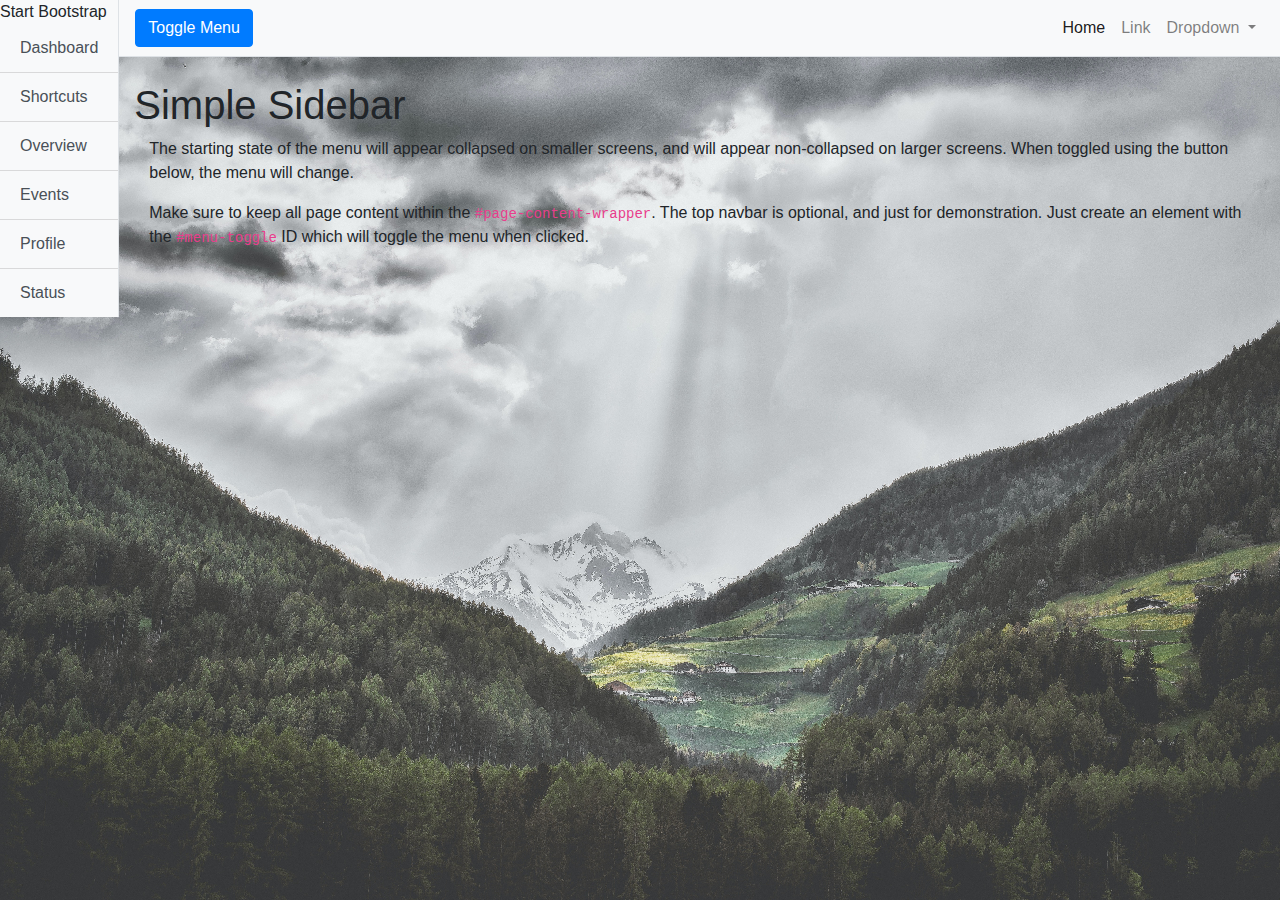
<file: src/main/resources/static/css/index.html>
<!DOCTYPE html>
<html lang="en">

<head>

  <meta charset="utf-8">
  <meta name="viewport" content="width=device-width, initial-scale=1, shrink-to-fit=com">
  <meta name="description" content="">
  <meta name="author" content="">

  <title>Simple Sidebar - Start Bootstrap Template</title>

  <!-- Bootstrap core CSS -->
  <link href="vendor/bootstrap/css/bootstrap.min.css" rel="stylesheet">

  <!-- Custom styles for this template -->
  <link href="main/welcome.css" rel="stylesheet">

</head>

<body>

  <div class="d-flex" id="wrapper">

    <!-- Sidebar -->
    <div class="bg-light border-right" id="sidebar-wrapper">
      <div class="sidebar-heading">Start Bootstrap </div>
      <div class="list-group list-group-flush">
        <a href="#" class="list-group-item list-group-item-action bg-light">Dashboard</a>
        <a href="#" class="list-group-item list-group-item-action bg-light">Shortcuts</a>
        <a href="#" class="list-group-item list-group-item-action bg-light">Overview</a>
        <a href="#" class="list-group-item list-group-item-action bg-light">Events</a>
        <a href="#" class="list-group-item list-group-item-action bg-light">Profile</a>
        <a href="#" class="list-group-item list-group-item-action bg-light">Status</a>
      </div>
    </div>
    <!-- /#sidebar-wrapper -->

    <!-- Page Content -->
    <div id="page-content-wrapper">

      <nav class="navbar navbar-expand-lg navbar-light bg-light border-bottom">
        <button class="btn btn-primary" id="menu-toggle">Toggle Menu</button>

        <button class="navbar-toggler" type="button" data-toggle="collapse" data-target="#navbarSupportedContent" aria-controls="navbarSupportedContent" aria-expanded="false" aria-label="Toggle navigation">
          <span class="navbar-toggler-icon"></span>
        </button>

        <div class="collapse navbar-collapse" id="navbarSupportedContent">
          <ul class="navbar-nav ml-auto mt-2 mt-lg-0">
            <li class="nav-item active">
              <a class="nav-link" href="#">Home <span class="sr-only">(current)</span></a>
            </li>
            <li class="nav-item">
              <a class="nav-link" href="#">Link</a>
            </li>
            <li class="nav-item dropdown">
              <a class="nav-link dropdown-toggle" href="#" id="navbarDropdown" role="button" data-toggle="dropdown" aria-haspopup="true" aria-expanded="false">
                Dropdown
              </a>
              <div class="dropdown-menu dropdown-menu-right" aria-labelledby="navbarDropdown">
                <a class="dropdown-item" href="#">Action</a>
                <a class="dropdown-item" href="#">Another action</a>
                <div class="dropdown-divider"></div>
                <a class="dropdown-item" href="#">Something else here</a>
              </div>
            </li>
          </ul>
        </div>
      </nav>

      <div class="container-fluid">
        <h1 class="mt-4">Simple Sidebar</h1>
        <p>The starting state of the menu will appear collapsed on smaller screens, and will appear non-collapsed on larger screens. When toggled using the button below, the menu will change.</p>
        <p>Make sure to keep all page content within the <code>#page-content-wrapper</code>. The top navbar is optional, and just for demonstration. Just create an element with the <code>#menu-toggle</code> ID which will toggle the menu when clicked.</p>
      </div>
    </div>
    <!-- /#page-content-wrapper -->

  </div>
  <!-- /#wrapper -->

  <!-- Bootstrap core JavaScript -->
  <script src="vendor/jquery/jquery.min.js"></script>
  <script src="vendor/bootstrap/js/bootstrap.bundle.min.js"></script>

  <!-- Menu Toggle Script -->
  <script>
    $("#menu-toggle").click(function(e) {
      e.preventDefault();
      $("#wrapper").toggleClass("toggled");
    });
  </script>

</body>

</html>
</file>
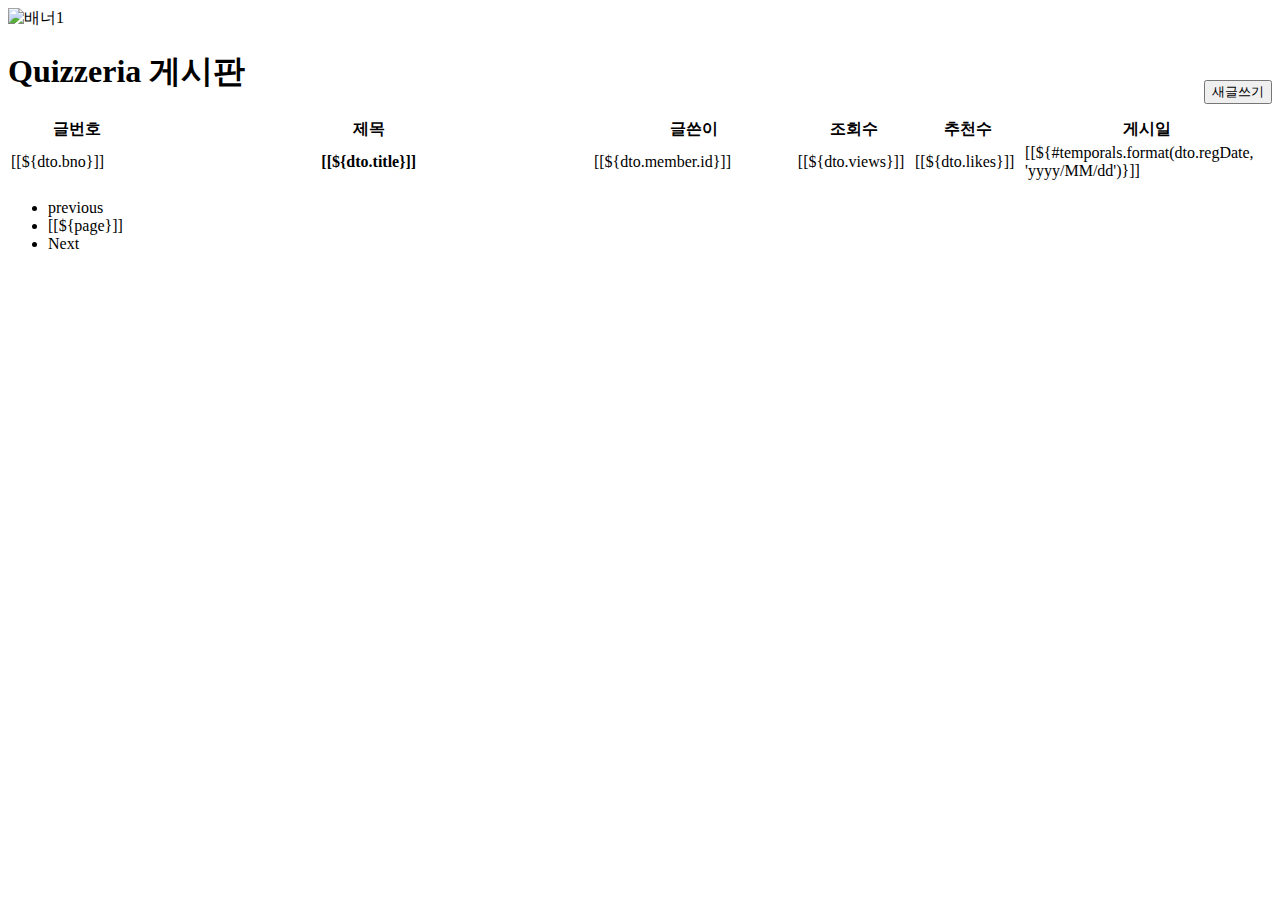
<file: src/main/resources/templates/board/board_main.html>
<!DOCTYPE html>
<html lang="en" xmlns:th="http://www.thymeleaf.org" xmlns="http://www.w3.org/1999/xhtml">
<link th:href="@{/css/style.css}" rel="stylesheet">
<link th:href="@{/css/board/board_main.css}" rel="stylesheet">
<script th:src="@{/css/js/board/board.js}" defer></script>

<body>

<header th:replace="/layout/header_layout :: header_layout"></header>

<div id="board_banner">
  <div id="banner">
    <img th:src="@{/css/images/board/board_banner1.jpg}" alt="배너1">
    <img th:src="@{/css/images/board/board_banner2.jpg}" alt="배너2" style="display: none">
    <img th:src="@{/css/images/board/board_banner3.jpg}" alt="배너3" style="display: none">
  </div>
</div>

<div id="container_main">

      <h1 class = "mt-4" id="board_header">Quizzeria 게시판
        <span>
           <a th:href="@{/board/board_register}">
             <button type="button" class="btn btn-outline-primary" style="margin-top: 30px; float: right">새글쓰기</button>
           </a>
        </span>
      </h1>

      <div id="board_section" th:fragment="board_section">
          <table class="table table-hover">
            <thead>
            <tr>
              <th scope="col" style="width: 10%;" class="text-center">글번호</th>
              <th scope="col" style="width: 33%;" class="text-center">제목</th>
              <th scope="col" style="width: 15%;" class="text-center">글쓴이</th>
              <th scope="col" style="width: 7%;" class="text-center">조회수</th>
              <th scope="col" style="width: 7%;" class="text-center">추천수</th>
              <th scope="col" style="width: 16%;" class="text-center">게시일</th>
            </tr>
            </thead>
            <tbody>
              <tr id="board_table" th:each="dto : ${result.dtoList}">
                <td class="text-center">[[${dto.bno}]]</td>
                <th scope="row">
                  <a th:href="@{/board/board_view(bno=${dto.bno})}">
                    [[${dto.title}]]
                  </a>
                </th>
                <td class="text-center">[[${dto.member.id}]]</td>
                <td class="text-center">[[${dto.views}]]</td>
                <td class="text-center">[[${dto.likes}]]</td>
                <td class="text-center">[[${#temporals.format(dto.regDate, 'yyyy/MM/dd')}]]</td>
              </tr>
              </tr>
              </tr>
            </tbody>
          </table>

        <ul class="pagination h-100 justify-content-center align-items-center">
          <li class="page-item" th:if="${result.prev}">
            <a class="page-link" th:href="@{/board/board_main(page=${result.start -1},
                type=${pageRequestDTO.type},
                keyword = ${pageRequestDTO.keyword})}" tabindex="-1">previous</a>
          </li>

          <li th:class=" 'page-item' + ${result.page == page?'active':''}" th:each="page:${result.pageList}">
            <a class="page-link" th:href="@{/board/board_main(page=${page},
                type = ${pageRequestDTO.type},
                keyword = ${pageRequestDTO.keyword} )}">[[${page}]]</a>
          </li>

          <li th:class="page-item" th:if="${result.next}">
            <a class="page-link" th:href="@{/board/board_main(page=${result.end +1},
                type=${pageRequestDTO.type},
                keyword = ${pageRequestDTO.keyword} )}">Next</a>
          </li>
        </ul>


      </div>
    </div>


<footer th:replace="/layout/footer_layout :: footer_layout"></footer>

</body>




</html>
</file>
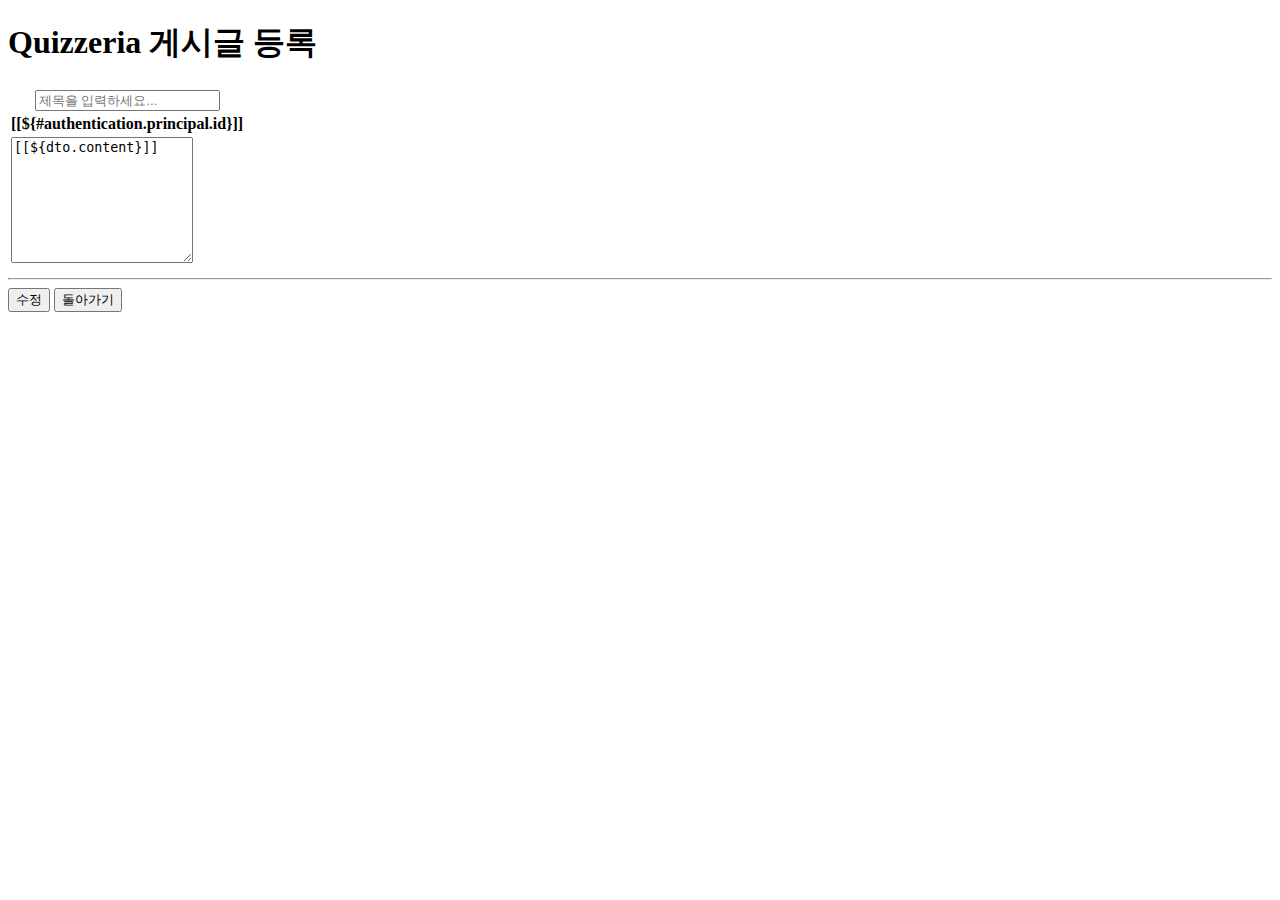
<file: src/main/resources/templates/board/board_modify.html>
<!DOCTYPE html>
<html lang="en" xmlns:th="http://www.thymeleaf.org">
<link th:href="@{/css/board/board_register.css}" rel="stylesheet">

<body>

<header th:replace="/layout/header_layout :: header_layout"></header>

<div id="container_register">

    <h1 class = "mt-4">Quizzeria 게시글 등록</h1>

    <form th:action="@{/board/board_modify}" th:method="post">

        <table class="table" id="table_main">
            <thead>
            <tr>
                <th scope="col">
                    <input id="title_text" type="text" class="form-control" name="title" placeholder="제목을 입력하세요..." th:value="${dto.title}">
                </th>
            </tr>
            <tr>
                <th scope="col">[[${#authentication.principal.id}]]</th>
            </tr>
            </thead>

            <tbody>
            <tr>
                <td>
                    <div class="form-group">
                        <textarea id="content_text" class="form-control" rows="8" name="content" placeholder="내용을 입력하세요...">[[${dto.content}]]</textarea>
                    </div>
                </td>
            </tr>
            </tbody>

        </table>
        <!--        <div>[[${#authentication.principal.id}]]</div>-->
        <!--        <div>[[${#authentication.principal.mno}]]</div>-->
        <input type="hidden" name="bno" th:value="${dto.bno}">
        <input type="hidden" name="id" value="[[${#authentication.principal.id}]]">
        <input type="hidden" name="hidden" value="N">
        <input type="hidden" name="category" value="Others">
        <input type="hidden" name="likes" value="0">
        <input type="hidden" name="views" value="0">
        <input type="hidden" name="member" value="[[${#authentication.principal.mno}]]">



        <hr>

        <button type="submit" class="btn btn-outline-primary">수정</button>

        <a th:href="@{/board/board_main}">
            <button type="button" class="btn btn-outline-primary">돌아가기</button>
        </a>


    </form>

</div>

<footer th:replace="/layout/footer_layout :: footer_layout"></footer>

</body>


<script th:inline="javascript">
    window.onload = function(){
        var autu = [[${#authentication.principal.mno}]];
        $('input[name=member]').attr('value',autu);
    }
</script>

</html>
</file>
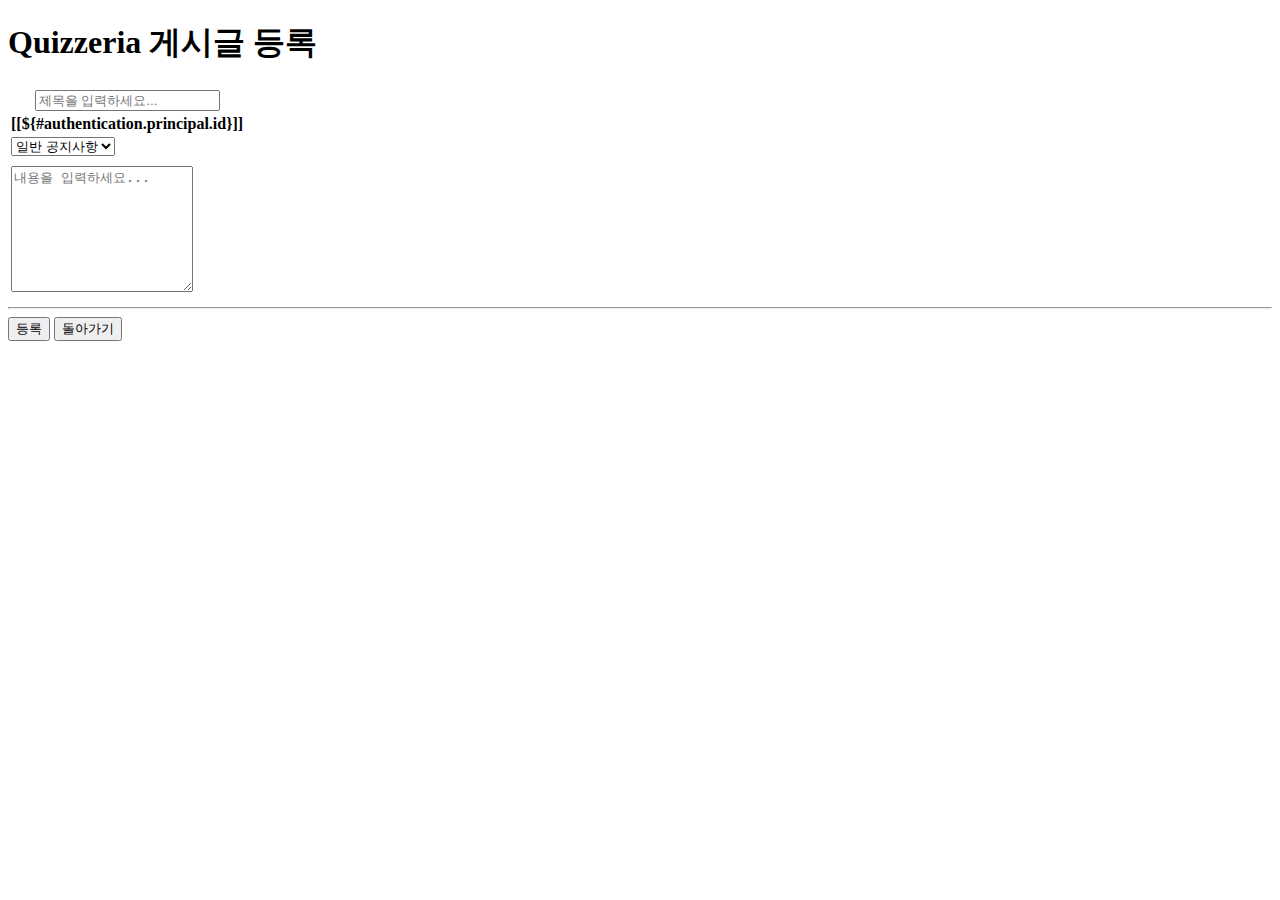
<file: src/main/resources/templates/board/board_register.html>
<!DOCTYPE html>
<html lang="en" xmlns:th="http://www.thymeleaf.org" xmlns:sec="http://www.w3.org/1999/xhtml">
<link th:href="@{/css/board/board_register.css}" rel="stylesheet">

<body>

<header th:replace="/layout/header_layout :: header_layout"></header>

<div id="container_register">

    <h1 class = "mt-4">Quizzeria 게시글 등록</h1>

    <form th:action="@{/board/board_register}" th:method="post">

        <table class="table" id="table_main">
            <thead>
            <tr>
                <th scope="col">
                    <input id="title_text" type="text" class="form-control" name="title" placeholder="제목을 입력하세요...">
                </th>
            </tr>
            <tr>
                <th scope="col">[[${#authentication.principal.id}]]</th>
            </tr>
            </thead>

            <tbody>
            <tr>
                <td>
                    <div sec:authorize="hasRole('ROLE_ADMIN')">
                        <select name="category" style="margin-bottom: 10px">
                            <option value="General">일반 공지사항</option>
                            <option value="Important">중요 공지사항</option>
                        </select>
                    </div>
                    <div class="form-group">
                        <textarea id="content_text" class="form-control" rows="8" name="content" placeholder="내용을 입력하세요..."></textarea>
                    </div>
                </td>
            </tr>
            </tbody>

        </table>

        <input type="hidden" name="id" value="[[${#authentication.principal.id}]]">
        <input type="hidden" name="hidden" value="N">
        <div sec:authorize="hasRole('ROLE_USER')">
            <input type="hidden" name="category" value="Others">
        </div>
        <input type="hidden" name="likes" value="0">
        <input type="hidden" name="views" value="0">
        <input type="hidden" name="regDate" value="">
        <input type="hidden" name="member" value="[[${#authentication.principal.mno}]]">

        <hr>

        <button type="submit" class="btn btn-outline-primary">등록</button>

        <a th:href="@{/board/board_main}">
            <button type="button" class="btn btn-outline-primary">돌아가기</button>
        </a>



    </form>

</div>

<footer th:replace="/layout/footer_layout :: footer_layout"></footer>

</body>


<script th:inline="javascript">
    window.onload = function(){
        var autu = [[${#authentication.principal.mno}]];
        $('input[name=member]').attr('value',autu);
    }
</script>

</html>
</file>
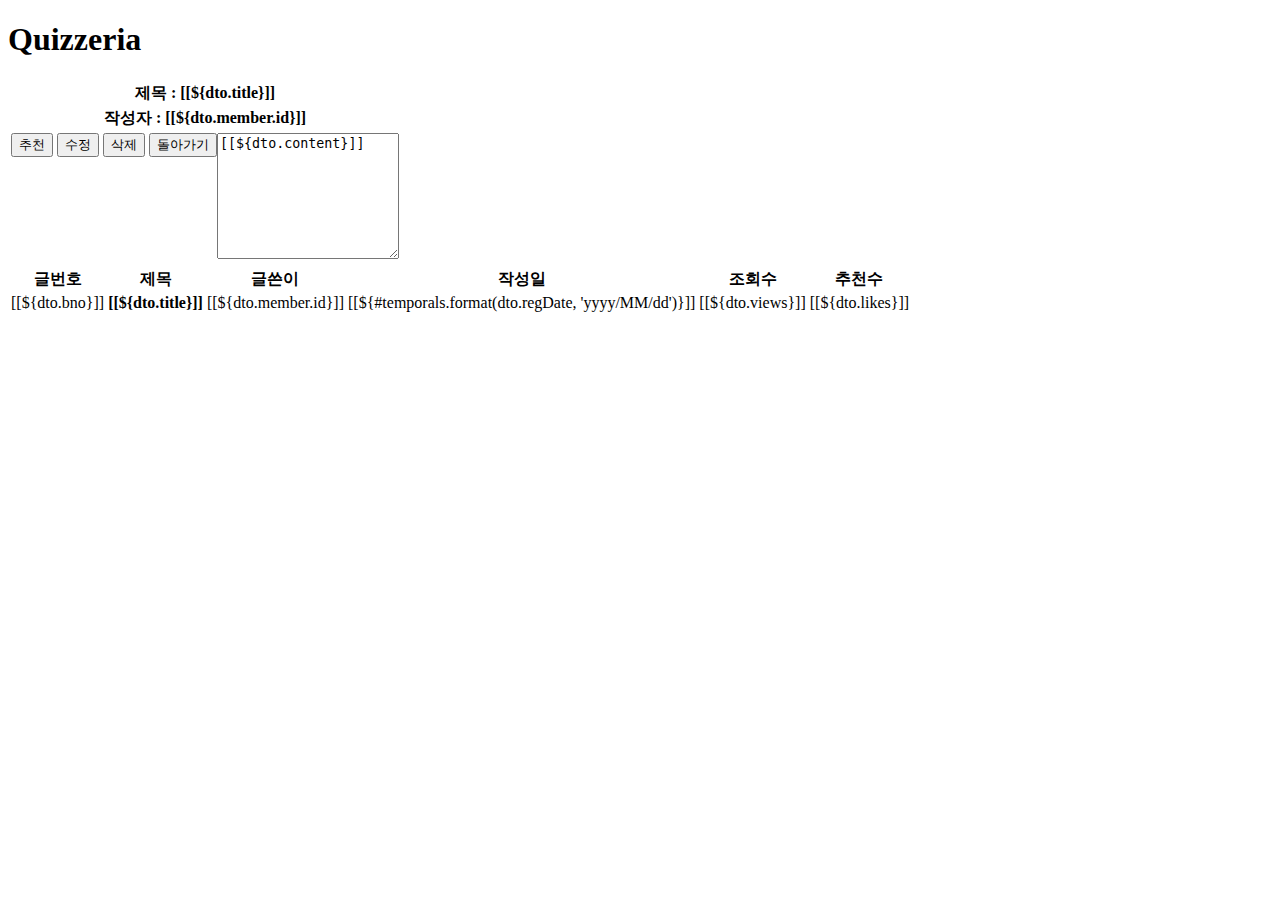
<file: src/main/resources/templates/board/board_view.html>
<!DOCTYPE html>
<html lang="en" xmlns:th="http://www.thymeleaf.org">
<link th:href="@{/css/style.css}" rel="stylesheet">
<link th:href="@{/css/board/board_view.css}" rel="stylesheet">

<body>

<header th:replace="/layout/header_layout :: header_layout"></header>


<div id="container_view">

  <h1 class = "mt-4">Quizzeria</h1>

  <div id="view_main">
    <table class="table" id="table_main">
      <thead>
      <tr>
        <th scope="col">제목 : [[${dto.title}]]</th>
      </tr>
      <tr>
        <th scope="col">작성자 : [[${dto.member.id}]]</th>
      </tr>
      </thead>

      <tbody>
      <tr>
        <td>
          <div style="float:right;">
            <textarea id="table_content" rows="8" readonly>[[${dto.content}]]</textarea>
          </div>

          <div style="float: right">
          <span>
              <a th:href="@{/board/like(bno=${dto.bno})}">
                <button type="button" class="btn btn-outline-primary">추천</button>
              </a>
          </span>
              <span th:if="${#authentication.principal.id eq dto.member.id}">
              <a th:href="@{/board/board_modify(bno = ${dto.bno})}">
                <button type="button" class="btn btn-outline-primary">수정</button>
              </a>
          </span>
              <span th:if="${#authentication.principal.id eq dto.member.id}" >
              <a th:href="@{/board/delete(bno=${dto.bno})}">
                <button type="button" class="btn btn-outline-primary">삭제</button>
              </a>
          </span>
              <a th:href="@{/board/board_main}">
                <button type="button" class="btn btn-outline-primary">돌아가기</button>
              </a>
          </div>
        </td>



      </tr>


      </tbody>

    </table>



  </div>

    <div id="board_section_view" th:fragment="board_section">
      <table class="table table-hover">
        <thead>
        <tr>
          <th scope="col">글번호</th>
          <th scope="col">제목</th>
          <th scope="col">글쓴이</th>
          <th scope="col">작성일</th>
          <th scope="col">조회수</th>
          <th scope="col">추천수</th>
        </tr>
        </thead>

        <today>

          <tr id="board_table" th:each="dto : ${result.dtoList}">
            <td>[[${dto.bno}]]</td>
            <th scope="row">
              <a th:href="@{/board/board_view(bno=${dto.bno})}">
                [[${dto.title}]]
              </a>
            </th>
            <td>[[${dto.member.id}]]</td>
            <td>[[${#temporals.format(dto.regDate, 'yyyy/MM/dd')}]]</td>
            <td>[[${dto.views}]]</td>
            <td>[[${dto.likes}]]</td>
          </tr>
        </today>
      </table>
    </div>

</div>


<footer th:replace="/layout/footer_layout :: footer_layout"></footer>

</body>


<script th:inline="javascript">


</script>

</html>
</file>
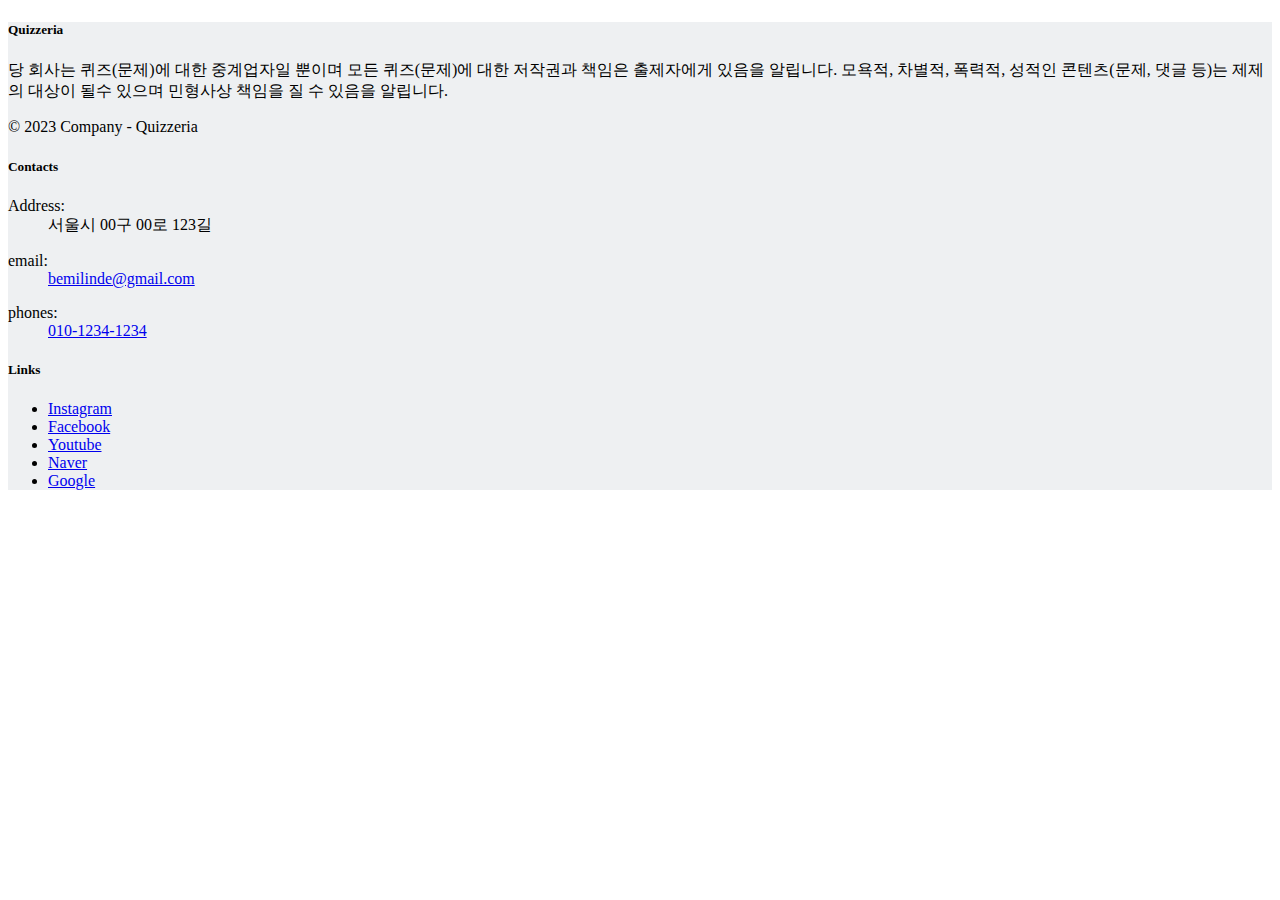
<file: src/main/resources/templates/layout/footer_layout.html>
<!DOCTYPE html>

<!-- Custom styles for this template -->
<link th:href="@{/css/style.css}" rel="stylesheet">
<link th:href="@{/css/footer.css}" rel="stylesheet">

<html lang="en" xmlns:th="http://www.thymeleaf.org">
  <footer th:fragment="footer_layout">

    <footer class="section footer-classic context-dark bg-image" style="background: #eef0f2">
      <div class="container">
        <div class="row row-30">
          <div class="col-md-4 col-xl-5">
            <div class="pr-xl-4">
              <h5>Quizzeria</h5>
              <p>당 회사는 퀴즈(문제)에 대한 중계업자일 뿐이며 모든 퀴즈(문제)에 대한 저작권과 책임은 출제자에게 있음을 알립니다. 모욕적, 차별적, 폭력적, 성적인 콘텐츠(문제, 댓글 등)는 제제의 대상이 될수 있으며 민형사상 책임을 질 수 있음을 알립니다.
                <!-- Rights-->
              <p class="rights"><span>©  </span><span class="copyright-year">2023</span><span> </span><span>Company</span><span> - </span><span>Quizzeria</span></p>
            </div>
          </div>
          <div class="col-md-4">
            <h5>Contacts</h5>
            <dl class="contact-list">
              <dt>Address:</dt>
              <dd>서울시 00구 00로 123길</dd>
            </dl>
            <dl class="contact-list">
              <dt>email:</dt>
              <dd><a href="mailto:#">bemilinde@gmail.com</a></dd>
            </dl>
            <dl class="contact-list">
              <dt>phones:</dt>
              <dd><a href="tel:#">010-1234-1234</a>
              </dd>
            </dl>
          </div>
          <div class="col-md-4 col-xl-3">
            <h5>Links</h5>
            <ul class="nav-list">
              <li><a href="#" target="_blank">Instagram</a></li>
              <li><a href="#" target="_blank">Facebook</a></li>
              <li><a href="#" target="_blank">Youtube</a></li>
              <li><a href="https://www.naver.com/" target="_blank">Naver</a></li>
              <li><a href="https://www.google.co.kr/?hl=ko" target="_blank">Google</a></li>
            </ul>
          </div>
        </div>
      </div>
    </footer>

  </footer>
</html>
</file>
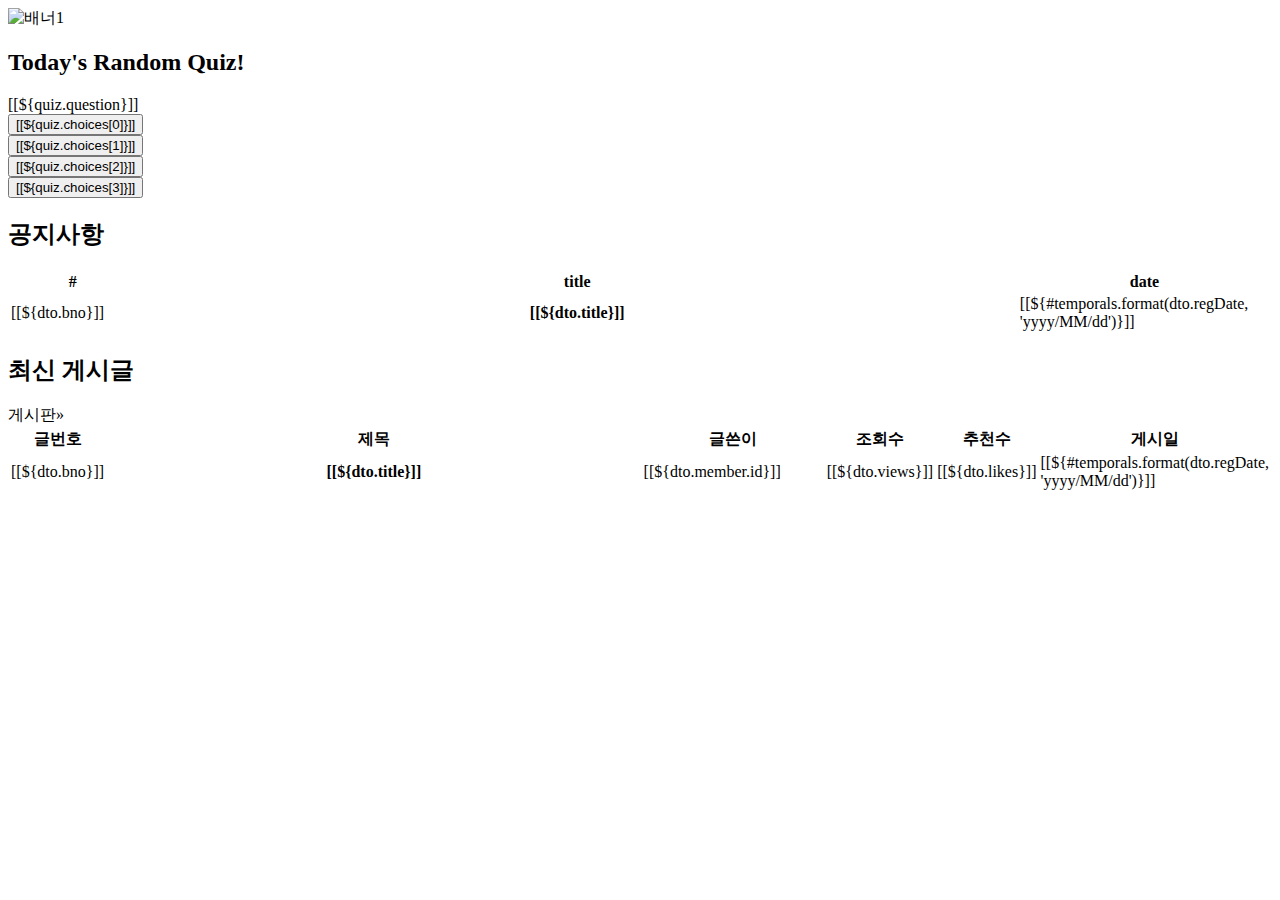
<file: src/main/resources/templates/main/home.html>
<!DOCTYPE html>
<html lang="en" xmlns:th="http://www.thymeleaf.org">

<head>
    <meta charset="UTF-8">
    <title>Quizzeria</title>
    <script th:src="@{/css/js/main/home.js}" defer></script>
    <link th:href="@{/css/style.css}" rel="stylesheet">
    <link th:href="@{/css/main/home.css}" rel="stylesheet">
</head>
    <body>
        <header th:replace="/layout/header_layout :: header_layout"></header>

    <div id="container">

        <div id="top">
            <div id="banner">
                <img th:src="@{/css/images/main/banner1.jpg}" alt="배너1">
                <img th:src="@{/css/images/main/banner2.jpg}" alt="배너2" style="display: none">
                <img th:src="@{/css/images/main/banner3.jpg}" alt="배너3" style="display: none">
            </div>
        </div>
        <div id="mid">
            <div id="content">
                <div id="today_Quiz">
                    <div id="quiz_title">
                        <h2>Today's Random Quiz!</h2>
                    </div>
                    <div class="card">
                        <div id="ran_question" class="text-center">
                            [[${quiz.question}]]
                        </div>
                        <div id="ran_choices">
                            <div id="ran_c_1">
                                <button id="btn-4-1" type="button" class="btn btn-outline-secondary btn1" th:value="${quiz.choices[0]}" >[[${quiz.choices[0]}]]</button>
                            </div>
                            <div id="ran_c_2">
                                <button id="btn-4-2" type="button" class="btn btn-outline-secondary btn2" th:value="${quiz.choices[1]}" >[[${quiz.choices[1]}]]</button>
                            </div>
                            <div id="ran_c_3">
                                <button id="btn-4-3" type="button" class="btn btn-outline-secondary btn3" th:value="${quiz.choices[2]}" >[[${quiz.choices[2]}]]</button>
                            </div>
                            <div id="ran_c_4">
                                <button id="btn-4-4" type="button" class="btn btn-outline-secondary btn4" th:value="${quiz.choices[3]}" >[[${quiz.choices[3]}]]</button>
                            </div>

                        </div>
                    </div>
                </div>
                <div id="notice"> <!-- 홈에서 보이는 공지는 5~6개 까지만 표시, 중요공지 2개 + 최신공지 4개 -->
                    <div id="notice_top">
                        <div id="notice_title">
                            <h2>공지사항</h2>
                        </div>
                    </div>
                    <div id="notice_contents">
                        <table class="table table-hover">
                            <thead>
                            <tr>
                                <th scope="col" style="width: 10%;">#</th>
                                <th scope="col" style="width: 70%;">title</th>
                                <th scope="col" style="width: 20%;">date</th>
                            </tr>
                            </thead>
                            <tbody> <!-- category 사용해서 important2개 general4개 나오도록 -->
                            <tr id="notice_table" th:each="dto : ${board}">
                                <th:block th:if="${dto.category eq 'Important' or dto.category eq 'General'}">
                                    <td>[[${dto.bno}]]</td>
                                    <th scope="row">
                                        <a th:href="@{/board/board_view(bno=${dto.bno})}">
                                            [[${dto.title}]]
                                        </a>
                                    </th>
                                    <td>[[${#temporals.format(dto.regDate, 'yyyy/MM/dd')}]]</td>
                                </th:block>
                            </tr>
                            </tbody>
                        </table>
                    </div>
                </div>
            </div>
        </div>
        <div id="bot">
            <div id="board_new">
                <div id="board_top">
                    <div id="board_title">
                        <h2>최신 게시글</h2>
                    </div>
                    <div id="board_btn">
                        <a th:href="@{/board/board_main}">게시판&raquo;</a>
                    </div>
                </div>
                <div id="board_content">
                    <table class="table table-hover">
                        <thead>
                        <tr>
                            <th scope="col" style="width: 7%;">글번호</th>
                            <th scope="col" style="width: 48%;">제목</th>
                            <th scope="col" style="width: 15%;">글쓴이</th>
                            <th scope="col" style="width: 7%;">조회수</th>
                            <th scope="col" style="width: 7%;">추천수</th>
                            <th scope="col" style="width: 16%;">게시일</th>
                        </tr>
                        </thead>

                        <tbody>

                        <tr id="board_table" th:each="dto : ${board}">
                            <td>[[${dto.bno}]]</td>
                            <th scope="row">
                                <a th:href="@{/board/board_view(bno=${dto.bno})}">
                                    [[${dto.title}]]
                                </a>
                            </th>
                            <td>[[${dto.member.id}]]</td>
                            <td>[[${dto.views}]]</td>
                            <td>[[${dto.likes}]]</td>
                            <td>[[${#temporals.format(dto.regDate, 'yyyy/MM/dd')}]]</td>
                        </tr>

                        </tbody>
                    </table>

                </div>
            </div>
        </div>
    </div>

        <footer th:replace="/layout/footer_layout :: footer_layout"></footer>
    </body>
<script th:inline="javascript">

    function checkAnswer(selectedChoice) {

        var choices = JSON.parse(`[[${quiz.choices}]]`);
        var answer = [[${quiz.answer}]];
        console.log("선택한 값  choices: " + choices);
        console.log("선택한 값 : " + selectedChoice);
        console.log("정답 값 : " + answer);
        // 선택한 선택지와 정답 비교
        alert(selectedChoice);
        // if (selectedChoice === answer) {
        //     // 정답인 경우
        //     alert('정답입니다!');
        //     // 여기에 정답 처리에 대한 추가적인 동작을 추가할 수 있습니다.
        // } else {
        //     // 오답인 경우
        //     alert('오답입니다!');
        //     // 여기에 오답 처리에 대한 추가적인 동작을 추가할 수 있습니다.
        // }
    }

    document.getElementById('btn-4-1').addEventListener('click', function() {
        var selectedChoice = document.getElementById('btn-4-1').value;
        checkAnswer(selectedChoice);
    });
    document.getElementById('btn-4-2').addEventListener('click', function() {
        var selectedChoice = document.getElementById('btn-4-2').value;
        checkAnswer(selectedChoice);
    });
    document.getElementById('btn-4-3').addEventListener('click', function() {
        var selectedChoice = document.getElementById('btn-4-3').value;
        checkAnswer(selectedChoice);
    });
    document.getElementById('btn-4-4').addEventListener('click', function() {
        var selectedChoice = document.getElementById('btn-4-4').value;
        checkAnswer(selectedChoice);
    });

</script>
</html>
</file>
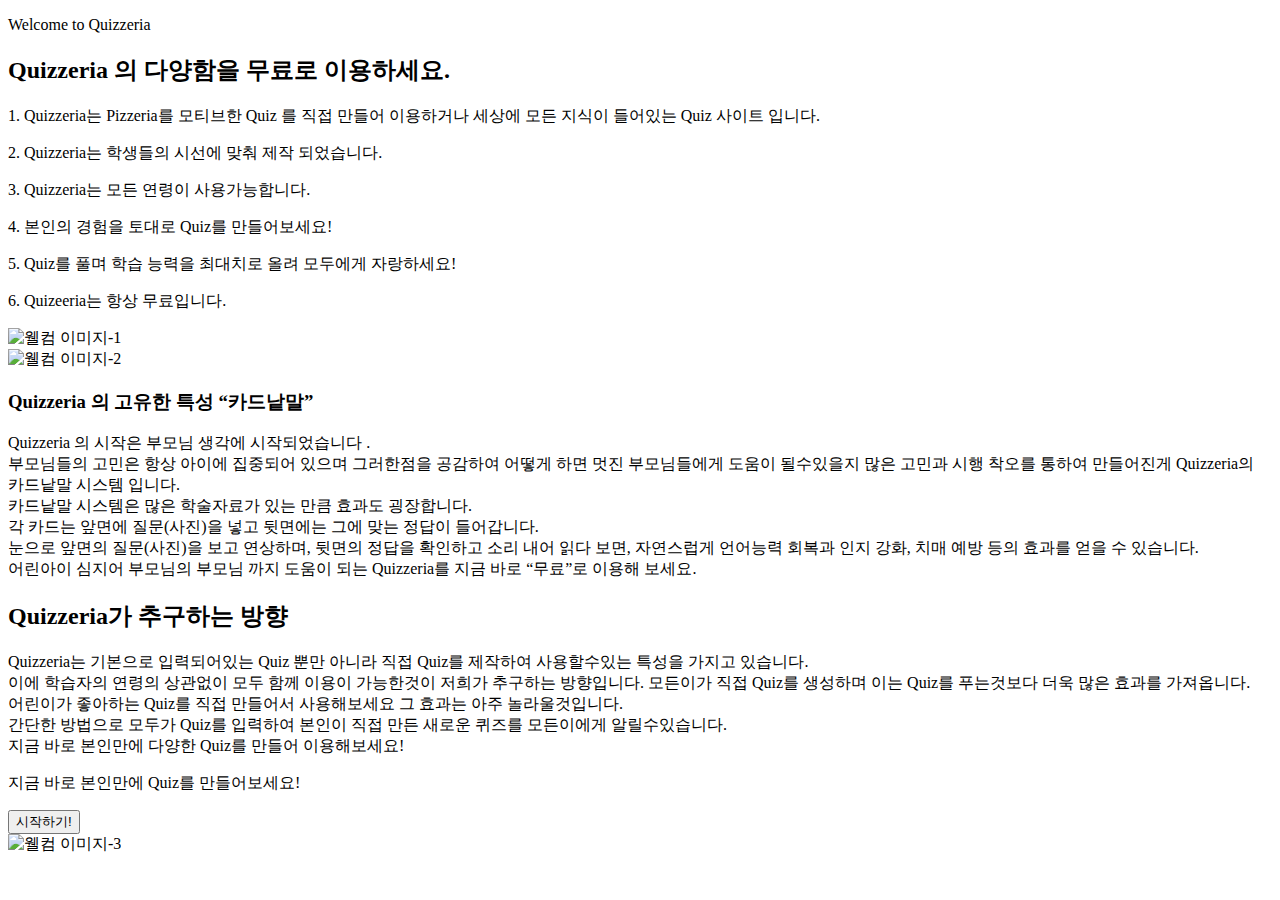
<file: src/main/resources/templates/main/welcome.html>
<!DOCTYPE html>
<html lang="en" xmlns:th="http://www.thymeleaf.org">

<head>
    <meta charset="UTF-8">
    <title>Welcome to Quizzeria</title>

    <link th:href="@{/css/style.css}" rel="stylesheet">
    <link th:href="@{/css/main/welcome.css}" rel="stylesheet">
</head>

<body>
    <header th:replace="/layout/header_layout :: header_layout" class="fixed-top"></header>

    <div id="section_1">
        <p id="welcome">
            <a th:href="@{/main/home}">Welcome  to Quizzeria</a>
        </p>
        <a class="scroll_down" href="#section_2"></a>

    </div>

    <div id="section_2">
        <div id="content_1_wrap">
            <div id="content_1">
                <div id="content_1-1">
                    <div id="con_text-1">
                        <h2 class="text-center">Quizzeria 의 다양함을 무료로 이용하세요.</h2>
                        <p>
                            1. Quizzeria는 Pizzeria를 모티브한 Quiz 를 직접 만들어 이용하거나 세상에 모든 지식이 들어있는 Quiz 사이트 입니다.
                        </p>
                        <p>
                            2. Quizzeria는 학생들의 시선에 맞춰 제작 되었습니다.
                        </p>
                        <p>
                            3. Quizzeria는 모든 연령이 사용가능합니다.
                        </p>
                        <p>
                            4. 본인의 경험을 토대로 Quiz를 만들어보세요!
                        </p>
                        <p>
                            5. Quiz를 풀며 학습 능력을 최대치로 올려 모두에게 자랑하세요!
                        </p>
                        <p>
                            6. Quizeeria는 항상 무료입니다.
                        </p>
                    </div>
                </div>
                <div id="content_1-2">
                    <img th:src="@{/css/images/main/welcome_img-1.jpg}" alt="웰컴 이미지-1">
                </div>
            </div>
        </div>
        <div id="content_2_wrap">
            <div id="content_2">
                <div id="content_2-1">
                    <img th:src="@{/css/images/main/welcome_img-2.jpg}" alt="웰컴 이미지-2">
                </div>
                <div id="content_2-2">
                    <div id="con_text-2">
                        <h3 class="text-center">Quizzeria 의 고유한 특성 “카드낱말”</h3>
                        <p class="text-left">
                            Quizzeria 의 시작은 부모님 생각에 시작되었습니다 . <br>
                            부모님들의 고민은 항상 아이에 집중되어 있으며 그러한점을 공감하여 어떻게 하면 멋진 부모님들에게 도움이 될수있을지 많은 고민과 시행 착오를 통하여 만들어진게 Quizzeria의 카드낱말 시스템 입니다. <br>
                            카드낱말 시스템은 많은 학술자료가 있는 만큼 효과도 굉장합니다. <br>
                            각 카드는 앞면에 질문(사진)을 넣고 뒷면에는 그에 맞는 정답이 들어갑니다. <br>
                            눈으로 앞면의 질문(사진)을 보고 연상하며, 뒷면의 정답을 확인하고 소리 내어 읽다 보면, 자연스럽게 언어능력 회복과 인지 강화, 치매 예방 등의 효과를 얻을 수 있습니다. <br>
                            어린아이 심지어 부모님의 부모님 까지 도움이 되는 Quizzeria를 지금 바로 “무료”로 이용해 보세요.
                        </p>
                    </div>
                </div>
            </div>
        </div>
        <div id="content_3_wrap">
            <div id="content_3">
                <div id="content_3-1">
                    <div id="con_text-3">
                        <h2 class="text-center">Quizzeria가 추구하는 방향</h2>
                        <p class="text-left">
                            Quizzeria는 기본으로 입력되어있는 Quiz 뿐만 아니라 직접 Quiz를 제작하여 사용할수있는 특성을 가지고 있습니다. <br>
                            이에 학습자의 연령의 상관없이 모두 함께 이용이 가능한것이 저희가 추구하는 방향입니다. 모든이가 직접 Quiz를 생성하며 이는 Quiz를 푸는것보다 더욱 많은 효과를 가져옵니다.<br>
                            어린이가 좋아하는 Quiz를 직접 만들어서 사용해보세요 그 효과는 아주 놀라울것입니다. <br>
                            간단한 방법으로 모두가 Quiz를 입력하여 본인이 직접 만든 새로운 퀴즈를 모든이에게 알릴수있습니다. <br>
                            지금 바로 본인만에 다양한 Quiz를 만들어 이용해보세요! <br>
                        </p>
                        <p class="text-center">
                            지금 바로 본인만에 Quiz를 만들어보세요!
                        </p>
                    </div>
                    <div id="content_button">
                        <a th:href="@{/main/home}">
                            <button id="start-btn" type="button" class="btn btn-outline-primary">시작하기!</button>
                        </a>
                    </div>
                </div>
                    <div id="content_3-2">
                        <img th:src="@{/css/images/main/welcome_img-3.png}" alt="웰컴 이미지-3">
                    </div>
            </div>
        </div>
    </div>


    <footer th:replace="/layout/footer_layout :: footer_layout"></footer>

</body>


<script src="https://ajax.googleapis.com/ajax/libs/jquery/3.3.1/jquery.min.js"></script>
<script th:src="@{/css/js/main/welcome.js}"></script>



</html>
</file>
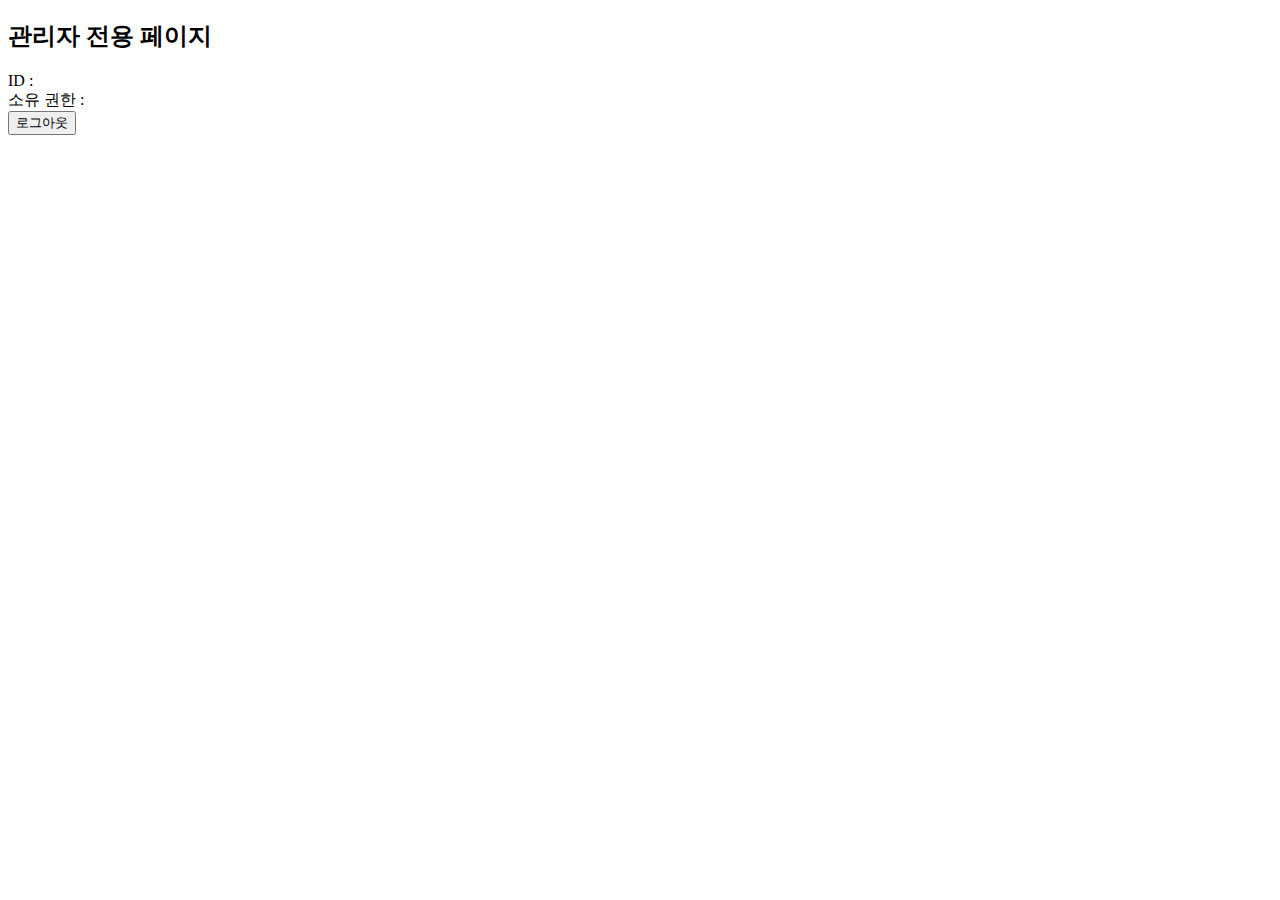
<file: src/main/resources/templates/member/member_admin.html>
<!DOCTYPE html>
<html xmlns="http://www.w3.org/1999/xhtml" xmlns:sec="https://www.thymeleaf.org/thymeleaf-extras-springsecurity3">
<head>
  <meta charset="UTF-8">
  <title>admin</title>
</head>
<body>
<h2>관리자 전용 페이지</h2>
ID : <span sec:authentication="name"></span> <br>
소유 권한 : <span sec:authentication="authorities"></span> <br>

<form id="logout" action="/logout" method="POST">
  <input type="hidden" th:name="${_csrf.parameterName}" th:value="${_csrf.token}" />
  <input type="submit" value="로그아웃"/>
</form>
</body>
</html>
</file>
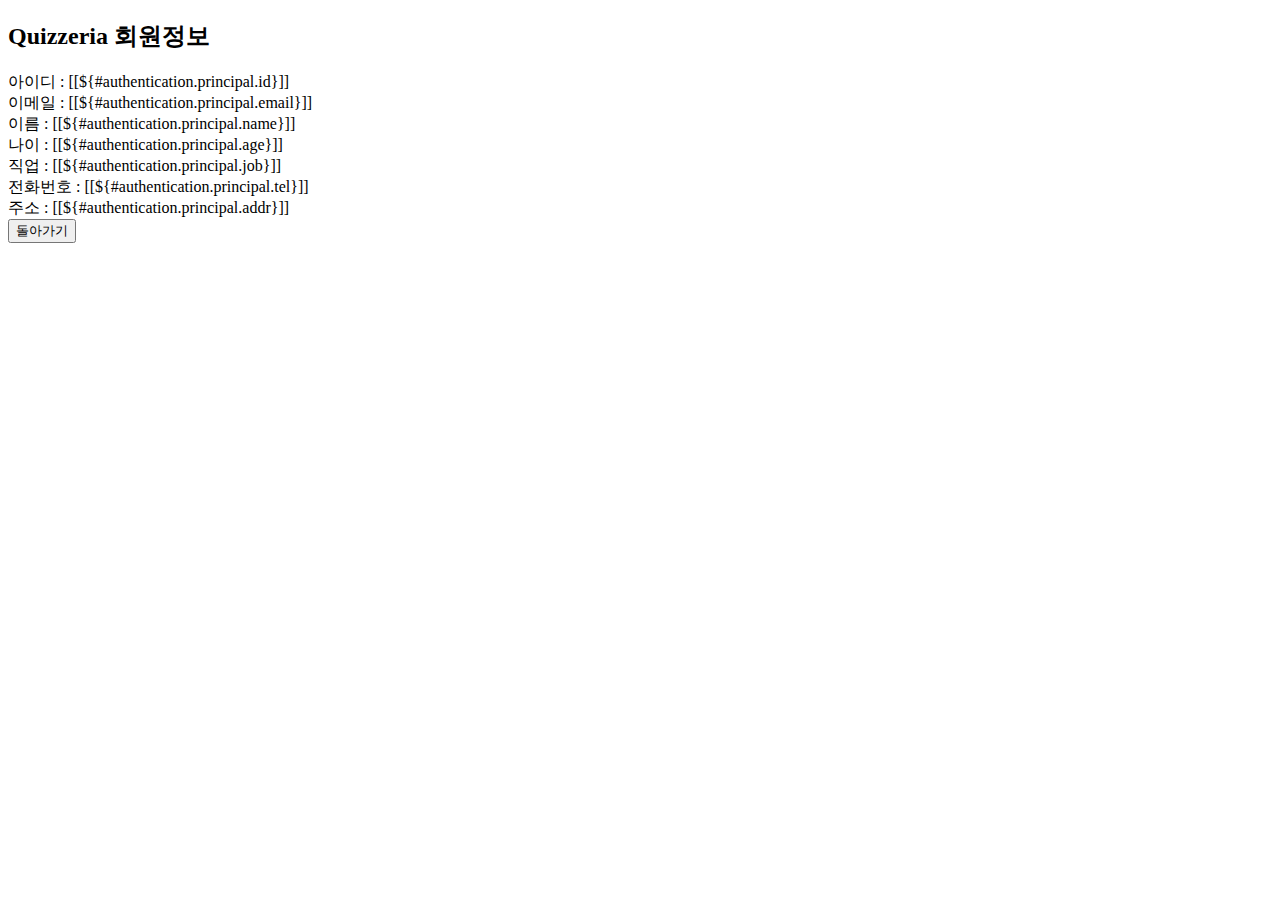
<file: src/main/resources/templates/member/member_Info.html>
<!doctype html>
<html xmlns:th="http://www.thymeleaf.org http://www.w3.org/1999/xhtml">

<head>
    <!-- Required meta tags -->
    <meta charset="utf-8">
    <meta name="viewport" content="width=device-width, initial-scale=1, shrink-to-fit=com">

    <!-- Bootstrap CSS -->
    <link rel="stylesheet" href="https://stackpath.bootstrapcdn.com/bootstrap/4.5.0/css/bootstrap.min.css"
          integrity="sha384-9aIt2nRpC12Uk9gS9baDl411NQApFmC26EwAOH8WgZl5MYYxFfc+NcPb1dKGj7Sk" crossorigin="anonymous">
    <link th:href="@{/css/member/member_register.css}" rel="stylesheet">
    <script th:src="@{/css/js/member/member_register.js}" defer></script>

    <title>Login</title>
</head>

<body class="text-center">
<main class="form-signin w-100 m-auto">

    <form class="joinForm">
        <h2>Quizzeria 회원정보</h2>
        <div>
            <div class="textForm">
                아이디 : [[${#authentication.principal.id}]]
            </div>
            <div class="textForm">
                이메일 : [[${#authentication.principal.email}]]
            </div>
            <div class="textForm">
                이름 :   [[${#authentication.principal.name}]]
            </div>
            <div class="textForm">
                나이 :   [[${#authentication.principal.age}]]
            </div>
            <div class="textForm">
                직업 :   [[${#authentication.principal.job}]]
            </div>
            <div class="textForm">
                전화번호 : [[${#authentication.principal.tel}]]
            </div>
            <div class="textForm">
                주소 : [[${#authentication.principal.addr}]]
            </div>
        </div>

        <a th:href="@{/board/board_main}">
            <button type="button" class="btn btn-outline-primary">돌아가기</button>
        </a>

    </form>
</main>

<!-- Optional JavaScript -->
<!-- jQuery first, then Popper.js, then Bootstrap JS -->
<script src="https://code.jquery.com/jquery-3.5.1.slim.min.js"
        integrity="sha384-DfXdz2htPH0lsSSs5nCTpuj/zy4C+OGpamoFVy38MVBnE+IbbVYUew+OrCXaRkfj"
        crossorigin="anonymous">
</script>
<script src="https://cdn.jsdelivr.net/npm/popper.js@1.16.0/dist/umd/popper.min.js"
        integrity="sha384-Q6E9RHvbIyZFJoft+2mJbHaEWldlvI9IOYy5n3zV9zzTtmI3UksdQRVvoxMfooAo"
        crossorigin="anonymous">
</script>
<script src="https://stackpath.bootstrapcdn.com/bootstrap/4.5.0/js/bootstrap.min.js"
        integrity="sha384-OgVRvuATP1z7JjHLkuOU7Xw704+h835Lr+6QL9UvYjZE3Ipu6Tp75j7Bh/kR0JKI"
        crossorigin="anonymous">
</script>




</body>

</html>
</file>
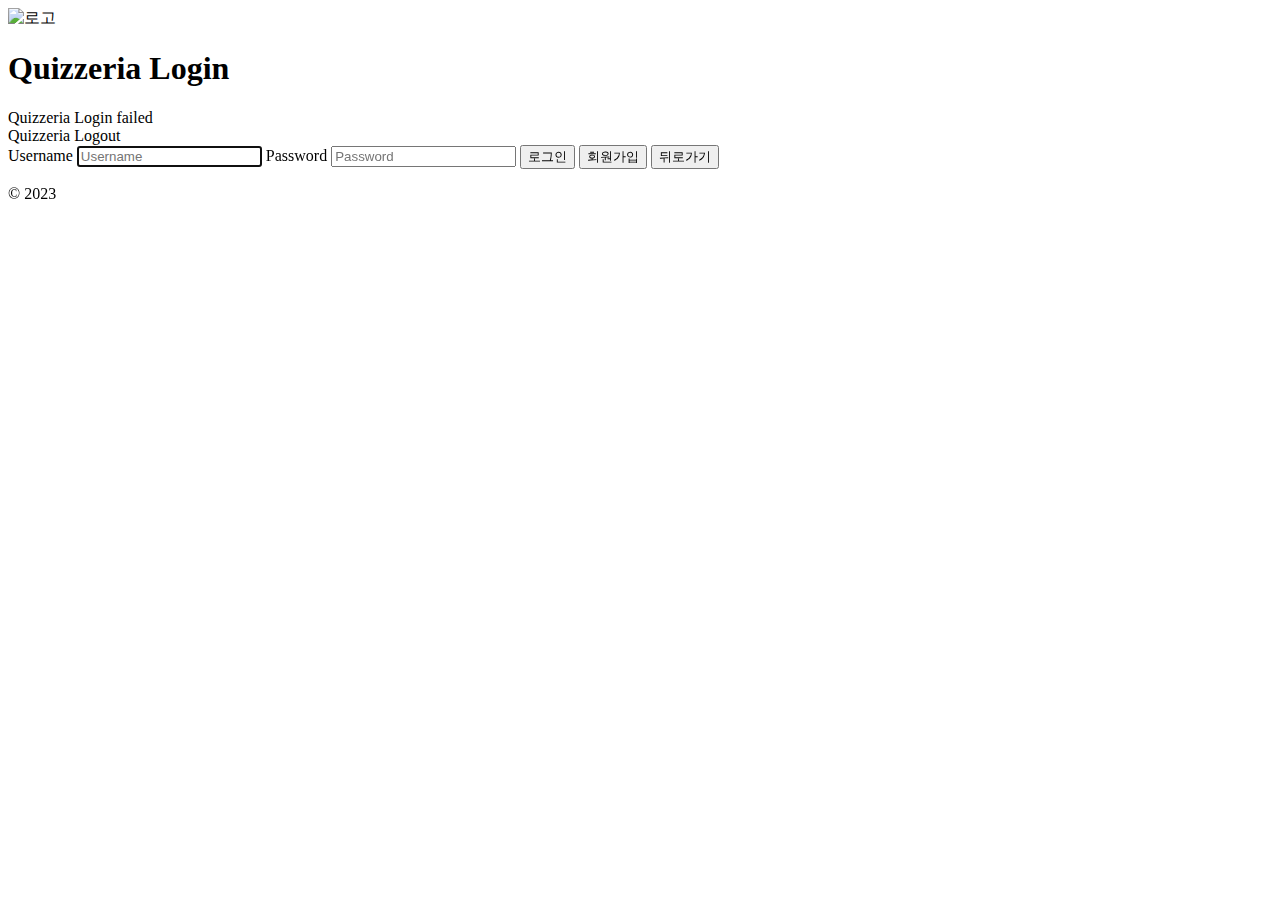
<file: src/main/resources/templates/member/member_login.html>
<!doctype html>
<html xmlns:th="http://www.thymeleaf.org http://www.w3.org/1999/xhtml">

<head>
    <!-- Required meta tags -->
    <meta charset="utf-8">
    <meta name="viewport" content="width=device-width, initial-scale=1, shrink-to-fit=com">

    <!-- Bootstrap CSS -->
    <link rel="stylesheet" href="https://stackpath.bootstrapcdn.com/bootstrap/4.5.0/css/bootstrap.min.css"
          integrity="sha384-9aIt2nRpC12Uk9gS9baDl411NQApFmC26EwAOH8WgZl5MYYxFfc+NcPb1dKGj7Sk" crossorigin="anonymous">
    <link th:href="@{/css/member/member_login.css}" rel="stylesheet">

    <title>Login</title>
</head>

<body class="text-center">
    <main class="form-signin w-100 m-auto">
        <form class="form-signin" action="/member/member_login" method="post">
            <a th:href="@{/main/welcome}"><img class="mb-4" th:src="@{/css/images/logo.png}" alt="로고" width="250" height="150"></a>
            <h1 class="h3 mb-3 font-weight-normal">Quizzeria Login</h1>

            <!--error meg-->
            <div th:if="${param.error}" class="alert alert-danger" role="alert">
                Quizzeria Login failed
            </div>
            <div th:if="${param.logout}" class="alert alert-primary" role="alert">
                Quizzeria Logout
            </div>

            <label class="sr-only">Username</label>
            <input type="hidden" th:name="${_csrf.parameterName}" th:value="${_csrf.token}"/>
            <input type="text" name="id" placeholder="Username" class="form-control" required autofocus autocomplete="username">
            <label class="sr-only">Password</label>
            <input type="password" name="password" placeholder="Password" class="form-control" required autocomplete="current-password">
            <!-- <div class="checkbox mb-3">
              <label>
                <input type="checkbox" value="remember-me"> Remember me
              </label>
            </div> -->
<!--            <button class="btn btn-lg btn-primary btn-block" type="submit" style="margin-bottom: 3px">Sign in</button>-->

<!--            <button class="btn btn-lg btn-primary btn-block" type="submit"><a th:href="@{/board/board_main}">돌아가기</a> </button>-->

            <span>
                <a>
                   <button type="submit" class="btn btn-outline-primary">로그인</button>
                </a>
            </span>

            <span>
                <a th:href="@{/member/member_register}">
                    <button type="button" class="btn btn-outline-primary">회원가입</button>
                </a>
            </span>

            <span>
                <a th:href="@{/main/home}">
                    <button type="button" class="btn btn-outline-primary">뒤로가기</button>
                </a>
            </span>

            <p class="mt-5 mb-3 text-muted">&copy; 2023</p>
        </form>
    </main>

<!-- Optional JavaScript -->
<!-- jQuery first, then Popper.js, then Bootstrap JS -->
<script src="https://code.jquery.com/jquery-3.5.1.slim.min.js"
        integrity="sha384-DfXdz2htPH0lsSSs5nCTpuj/zy4C+OGpamoFVy38MVBnE+IbbVYUew+OrCXaRkfj"
        crossorigin="anonymous">
</script>
<script src="https://cdn.jsdelivr.net/npm/popper.js@1.16.0/dist/umd/popper.min.js"
        integrity="sha384-Q6E9RHvbIyZFJoft+2mJbHaEWldlvI9IOYy5n3zV9zzTtmI3UksdQRVvoxMfooAo"
        crossorigin="anonymous">
</script>
<script src="https://stackpath.bootstrapcdn.com/bootstrap/4.5.0/js/bootstrap.min.js"
        integrity="sha384-OgVRvuATP1z7JjHLkuOU7Xw704+h835Lr+6QL9UvYjZE3Ipu6Tp75j7Bh/kR0JKI"
        crossorigin="anonymous">

</script>
</body>

</html>
</file>
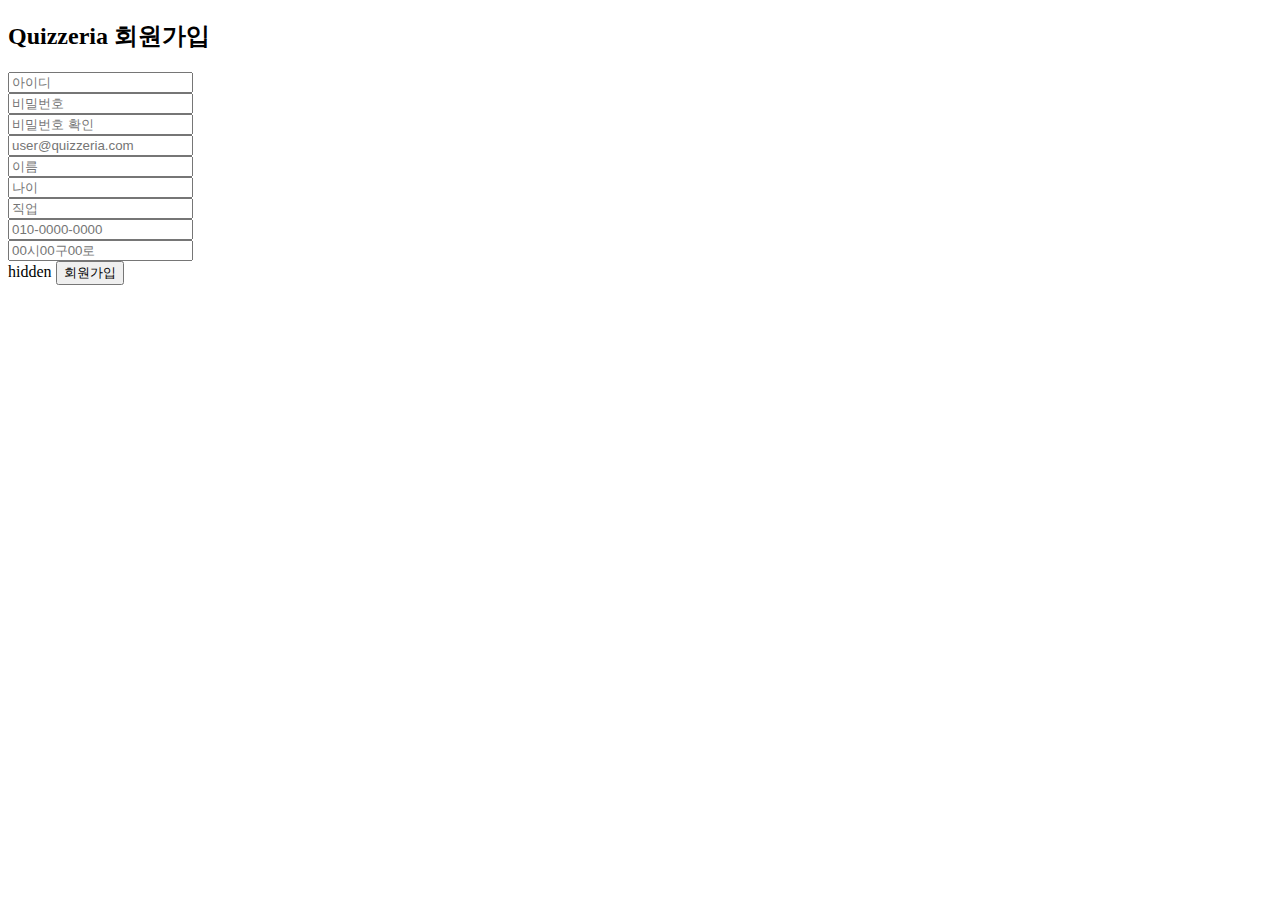
<file: src/main/resources/templates/member/member_register.html>
<!doctype html>
<html xmlns:th="http://www.thymeleaf.org http://www.w3.org/1999/xhtml">

<head>
  <!-- Required meta tags -->
  <meta charset="utf-8">
  <meta name="viewport" content="width=device-width, initial-scale=1, shrink-to-fit=com">

  <!-- Bootstrap CSS -->
  <link rel="stylesheet" href="https://stackpath.bootstrapcdn.com/bootstrap/4.5.0/css/bootstrap.min.css"
        integrity="sha384-9aIt2nRpC12Uk9gS9baDl411NQApFmC26EwAOH8WgZl5MYYxFfc+NcPb1dKGj7Sk" crossorigin="anonymous">
  <link th:href="@{/css/member/member_register.css}" rel="stylesheet">
  <script th:src="@{/css/js/member/member_register.js}" defer></script>

  <title>Login</title>
</head>

<body class="text-center">
<main class="form-signin w-100 m-auto">

    <form class="joinForm" th:action="@{/member/member_register}" method="post">

      <h2>Quizzeria 회원가입</h2>
      <div class="textForm">
        <input id="form_id" name="id" type="text" class="form-control" placeholder="아이디">
      </div>
      <div class="textForm">
        <input id="form_pw" name="password" type="password" class="form-control" placeholder="비밀번호">
      </div>
      <div class="textForm">
        <input id="form_pw_Confirm" type="password" class="form-control" placeholder="비밀번호 확인">
      </div>
      <div class="textForm">
        <input id="form_email" name="email" type="text" class="form-control" placeholder="user@quizzeria.com">
      </div>
      <div class="textForm">
        <input id="form_name" name="name" type="text" class="form-control" placeholder="이름">
      </div>
      <div class="textForm">
        <input id="form_age" name="age" type="text" class="form-control" placeholder="나이">
      </div>
      <div class="textForm">
        <input id="form_job" name="job" type="text" class="form-control" placeholder="직업">
      </div>
      <div class="textForm">
        <input id="form_tel" name="tel" type="text" class="form-control" placeholder="010-0000-0000">
      </div>
      <div class="textForm">
        <input id="form_addr" name="addr" type="text" class="form-control" placeholder="00시00구00로">
      </div>

      <label for="hidden" class="sr-only">hidden</label>
      <input type="hidden" id="hidden" name="hidden" class="form-control" placeholder="hidden" value="N" required>
      <div style="display: none;">
        <input type="radio" name="auth" value="ROLE_ADMIN,ROLE_USER"> admin
        <input type="radio" name="auth" value="ROLE_USER" checked="checked"> user <br>
      </div>

      <input type="submit" class="btn" onclick="if(!pwConfirm()) return false;" value="회원가입"/>

    </form>


  </form>
</main>

<!-- Optional JavaScript -->
<!-- jQuery first, then Popper.js, then Bootstrap JS -->
<script src="https://code.jquery.com/jquery-3.5.1.slim.min.js"
        integrity="sha384-DfXdz2htPH0lsSSs5nCTpuj/zy4C+OGpamoFVy38MVBnE+IbbVYUew+OrCXaRkfj"
        crossorigin="anonymous">
</script>
<script src="https://cdn.jsdelivr.net/npm/popper.js@1.16.0/dist/umd/popper.min.js"
        integrity="sha384-Q6E9RHvbIyZFJoft+2mJbHaEWldlvI9IOYy5n3zV9zzTtmI3UksdQRVvoxMfooAo"
        crossorigin="anonymous">
</script>
<script src="https://stackpath.bootstrapcdn.com/bootstrap/4.5.0/js/bootstrap.min.js"
        integrity="sha384-OgVRvuATP1z7JjHLkuOU7Xw704+h835Lr+6QL9UvYjZE3Ipu6Tp75j7Bh/kR0JKI"
        crossorigin="anonymous">
</script>




</body>

</html>
</file>
<file: src/main/resources/static/css/main/welcome.css>
/*!
 * Start Bootstrap - Simple Sidebar (https://startbootstrap.com/templates/simple-sidebar)
 * Copyright 2013-2020 Start Bootstrap
 * Licensed under MIT (https://github.com/StartBootstrap/startbootstrap-simple-sidebar/blob/master/LICENSE)
 */

header{
    position: sticky;
    top:0;
}

body{
    background-image: url("../images/main_img.jpg");
    image-rendering: pixelated;

    background-size: 100vw 100vh;
    background-repeat: no-repeat;

    background-color: #ffffff;
    background-color: rgba( 255, 255, 255, 0.5 );
}

#welcome {
    padding-top: 30vh;
    font-size: 10vh;
    font-weight: bold;
    text-align: center;
    color: white;
}

#section_1{
    width: 100vw;
    height: 100vh
}
#welcome>a:hover{
    /*background: rgb(255, 255, 255, 0.3);*/
    text-decoration: none;
    color: white;
}
#section_2{
    width: 1280px;
    height: 2400px;
    margin: 0 auto;
}

    #content_1_wrap{
        width: 1280px;
        height: 750px;
    }
        #content_1{
            position: absolute;
            width: 1180px;
            height: 650px;
            margin: 50px auto 0 50px;
        }
        #content_1-1{
            float: left;
            width: 60%;
            height: 100%;
        }
            .text-center{
                line-height: 3;
            }
            p{
                margin-left: 15px;
            }
            #con_text-1{
                width: 85%;
                height: 70%;
                margin-top: 100px;
                margin-left: 50px;
                font-size: large;
            }
        #content_1-2{
            float: left;
            width: 40%;
            height: 100%;
        }
            #content_1-2>img{
                width: 100%;
                height: 80%;
                margin-top: 60px;
                border-radius: 10px;
            }
    #content_2_wrap{
        width: 1280px;
        height: 750px;
    }
        #content_2{
            position: absolute;
            width: 1180px;
            height: 650px;
            margin: 50px auto 0 50px;
        }
        #content_2-2{
            float: left;
            width: 60%;
            height: 100%;
        }
            .text-center{
                line-height: 3;
            }
            .text-left{
                line-height: 2;
            }
            p{
                margin-left: 15px;
            }
            #con_text-2{
                width: 80%;
                height: 90%;
                margin-top: 30px;
                margin-left: 75px;
                font-size: large;
            }
        #content_2-1{
            float: left;
            width: 40%;
            height: 100%;
        }
            #content_2-1>img{
                width: 100%;
                height: 90%;
                margin-top: 30px;
                border-radius: 10px;
            }

    #content_3_wrap{
        width: 1280px;
        height: 750px;
    }
        #content_3{
            position: absolute;
            width: 1180px;
            height: 650px;
            margin: 50px auto 0 50px;
        }
        #content_3-1{
            float: left;
            width: 60%;
            height: 100%;
        }
            .text-center{
                line-height: 3;
            }
            .text-left{
                line-height: 2;
            }
            p{
                margin-left: 15px;
            }
            #con_text-3{
                width: 80%;
                height: 80%;
                margin-top: 60px;
                margin-left: 75px;
                font-size: large;
            }
        #content_button{
            float: bottom;
            width: 100%;
            height: 10%;
        }
            #start-btn{
                float: left;
                margin-left: 320px;
                margin-top: 15px;
            }
    #content_3-2{
        float: left;
        width: 40%;
        height: 100%;
    }
        #content_3-2>img{
            width: 100%;
            height: 80%;
            margin-top: 60px;
            border-radius: 10px;
        }

    /*#content_4_wrap{*/
    /*    width: 1280px;*/
    /*    height: 600px;*/
    /*}*/
    /*    #developer_header{*/
    /*        width: 200px;*/
    /*        height: 50px;*/
    /*        margin: 5px auto 0;*/
    /*        padding-top: 10px;*/
    /*    }*/
    /*    #content_4{*/
    /*        position: absolute;*/
    /*        width: 1180px;*/
    /*        height: 500px;*/
    /*        margin: 10px auto 0 50px;*/

    /*    }*/
    /*        #developer-1{*/
    /*            float: left;*/
    /*            width: 370px;*/
    /*            height: 500px;*/
    /*            margin-left: 17px;*/
    /*        }*/
    /*            #d_img-1{*/
    /*                width: 370px;*/
    /*                height: 400px;*/
    /*            }*/
    /*            #d_img-1>img{*/
    /*                border-radius: 10px;*/
    /*                width: 100%;*/
    /*                height: 100%;*/
    /*            }*/
    /*                #d_comment-1{*/
    /*                    border-radius: 10px;*/
    /*                    width: 370px;*/
    /*                    height: 100px;*/
    /*                    background-color: #7fbcf1;*/
    /*                    color: #ffffff;*/
    /*                }*/
    /*            #d_img-2{*/
    /*                width: 370px;*/
    /*                height: 400px;*/
    /*            }*/
    /*            #d_img-2>img{*/
    /*                border-radius: 10px;*/
    /*                width: 100%;*/
    /*                height: 100%;*/
    /*            }*/
    /*                #d_comment-2{*/
    /*                    border-radius: 10px;*/
    /*                    width: 370px;*/
    /*                    height: 100px;*/
    /*                    background-color: #44a8f5;*/
    /*                    color: #ffffff;*/
    /*                }*/
    /*            #d_img-3{*/
    /*                width: 370px;*/
    /*                height: 400px;*/
    /*            }*/
    /*            #d_img-3>img{*/
    /*                border-radius: 10px;*/
    /*                width: 100%;*/
    /*                height: 100%;*/
    /*            }*/
    /*                #d_comment-3{*/
    /*                    border-radius: 10px;*/
    /*                    width: 370px;*/
    /*                    height: 100px;*/
    /*                    background-color: #0b87fc;*/
    /*                    color: #ffffff;*/
    /*                }*/
    /*        #developer-2{*/
    /*            float: left;*/
    /*            width: 370px;*/
    /*            height: 500px;*/
    /*            margin-left: 17px;*/
    /*        }*/
    /*        #developer-3{*/
    /*            float: left;*/
    /*            width: 370px;*/
    /*            height: 500px;*/
    /*            margin-left: 17px;*/

    /*        }*/
    /*            .TeamName{*/
    /*                text-align: center;*/
    /*                line-height: 2;*/
    /*            }*/
    /*            .Comment{*/
    /*                text-align: center;*/
    /*            }*/










/*스크롤 다운*/
/* 회전 애니메이션 제거, 마우스오버시 "가이드 보기" 출력 */
.scroll_down {
    position: absolute;
    bottom: 20px;
    left: 50%;
    margin-left: -60px;
    width: 150px;
    height: 40px;
    background: transparent;
    border-radius: 0;
    cursor: pointer;
    overflow: hidden;
    animation: bounce 2s ease-in-out infinite;
}

/*
script를 사용한  코드
 var scrollDown = document.querySelector('.scroll_down');

        setInterval(function() {
            scrollDown.style.transform = 'translateY(-10px)';
            setTimeout(function() {
                scrollDown.style.transform = 'translateY(0)';
            }, 1000);
        }, 2000);
를 사용하면 프레임 단위로 끊겨서 부드럽게 안움직임

@keyframes를 사용해 애니메이션의 시작, 중간, 끝을 지정해주면 부드럽게 움직여짐
*/
@keyframes bounce {
    0% {
        transform: translateY(0);
    }
    50% {
        transform: translateY(-10px);
    }
    100% {
        transform: translateY(0);
    }
}

.scroll_down:before {
    content: "";
    position: absolute;
    top: 50%;
    left: 50%;
    margin-left: -10px;
    margin-top: -6px;
    border-top: 15px solid #ffffff;
    border-left: 9px solid transparent;
    border-right: 9px solid transparent;
    /*transform: rotate(-360deg);*/
    transition: all .3s ease;
}

.scroll_down:hover:before {
    opacity: 0;
    transition: all .3s ease;
}

.scroll_down:hover:after {
    content: "가이드 보기";
    position: absolute;
    top: 50%;
    left: 50%;
    margin-left: -35px;
    margin-top: -6px;
    font-size: 14px;
    color: #ffffff;
    /*transform: translateX(-50%) translateY(-50%) rotate(0);*/
    transition: all .3s ease;
}
</file>
